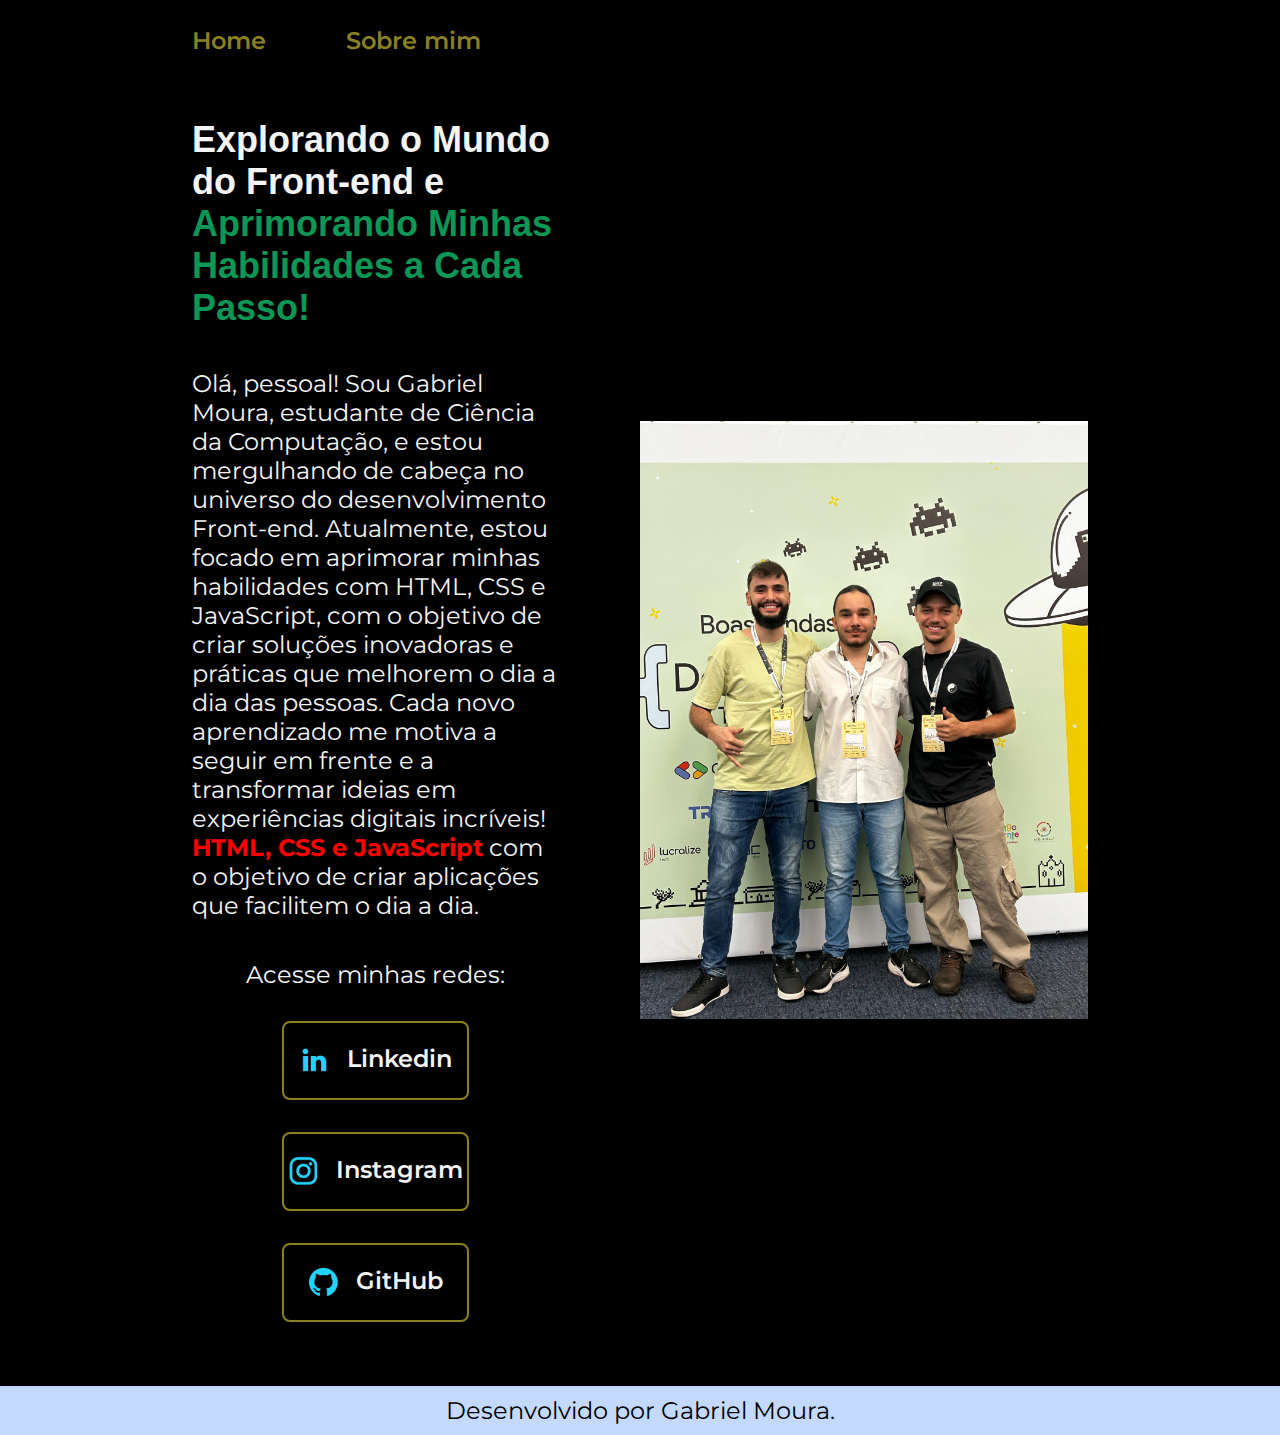
<file: index.html>
<!DOCTYPE html>
<html lang="pt-br">

<head>
    <meta charset="UTF-8">
    <meta name="viewport" content="width=device-width, initial-scale=1.0">
    <title>Portfólio - Gabriel</title>
    <link rel="stylesheet" href="/css/style.css">
</head>

<body>

    <header class="header__info">

        <nav class="header__menu">
            <a href="index.html" class="header__linked__menu">Home</a>
            <a href="about.html" class="header__linked__menu">Sobre mim</a>
        </nav>

    </header>

    <main class="text__main">
        <section class="pag__content">
            <h1 class="pag__title">Explorando o Mundo do Front-end e <strong class="featured__title"> Aprimorando Minhas
                    Habilidades a Cada Passo!</strong></h1>

            <p class="pag__text">Olá, pessoal! Sou Gabriel Moura, estudante de Ciência da Computação,
                e estou mergulhando de cabeça no universo do desenvolvimento Front-end.
                Atualmente, estou focado em aprimorar minhas habilidades com HTML,
                CSS e JavaScript, com o objetivo de criar soluções
                inovadoras e práticas que melhorem o dia a dia das pessoas.
                Cada novo aprendizado me motiva a seguir em frente e
                a transformar ideias em experiências digitais incríveis! <strong class="highlight__line">HTML, CSS e
                    JavaScript</strong> com o objetivo de criar aplicações que facilitem o dia a dia.
            </p>

            <div class="pag__links">
                <h2 class="title__social__link"> Acesse minhas redes:</h2>
                <a class="social__links" href="https://www.linkedin.com/in/gabriel-moura-374002348/" target="_blank">
                    <img src="./assets/linkedin.png">Linkedin</a>
                <a class="social__links" href="https://instagram.com/gabriell_m0ura" target="_blank">
                    <img src="./assets/instagram.png">Instagram</a>
                <a class="social__links" href="https://github.com/Halwyr" target="_blank">
                    <img src="./assets/github.png">GitHub</a>
            </div>
        </section>
        <img class="profile" src="/assets/evento.jpg" alt="Gabriel Moura">

    </main>

    <footer class="baseboard">
        <p> Desenvolvido por Gabriel Moura.</p>
    </footer>

</body>

</html>
</file>
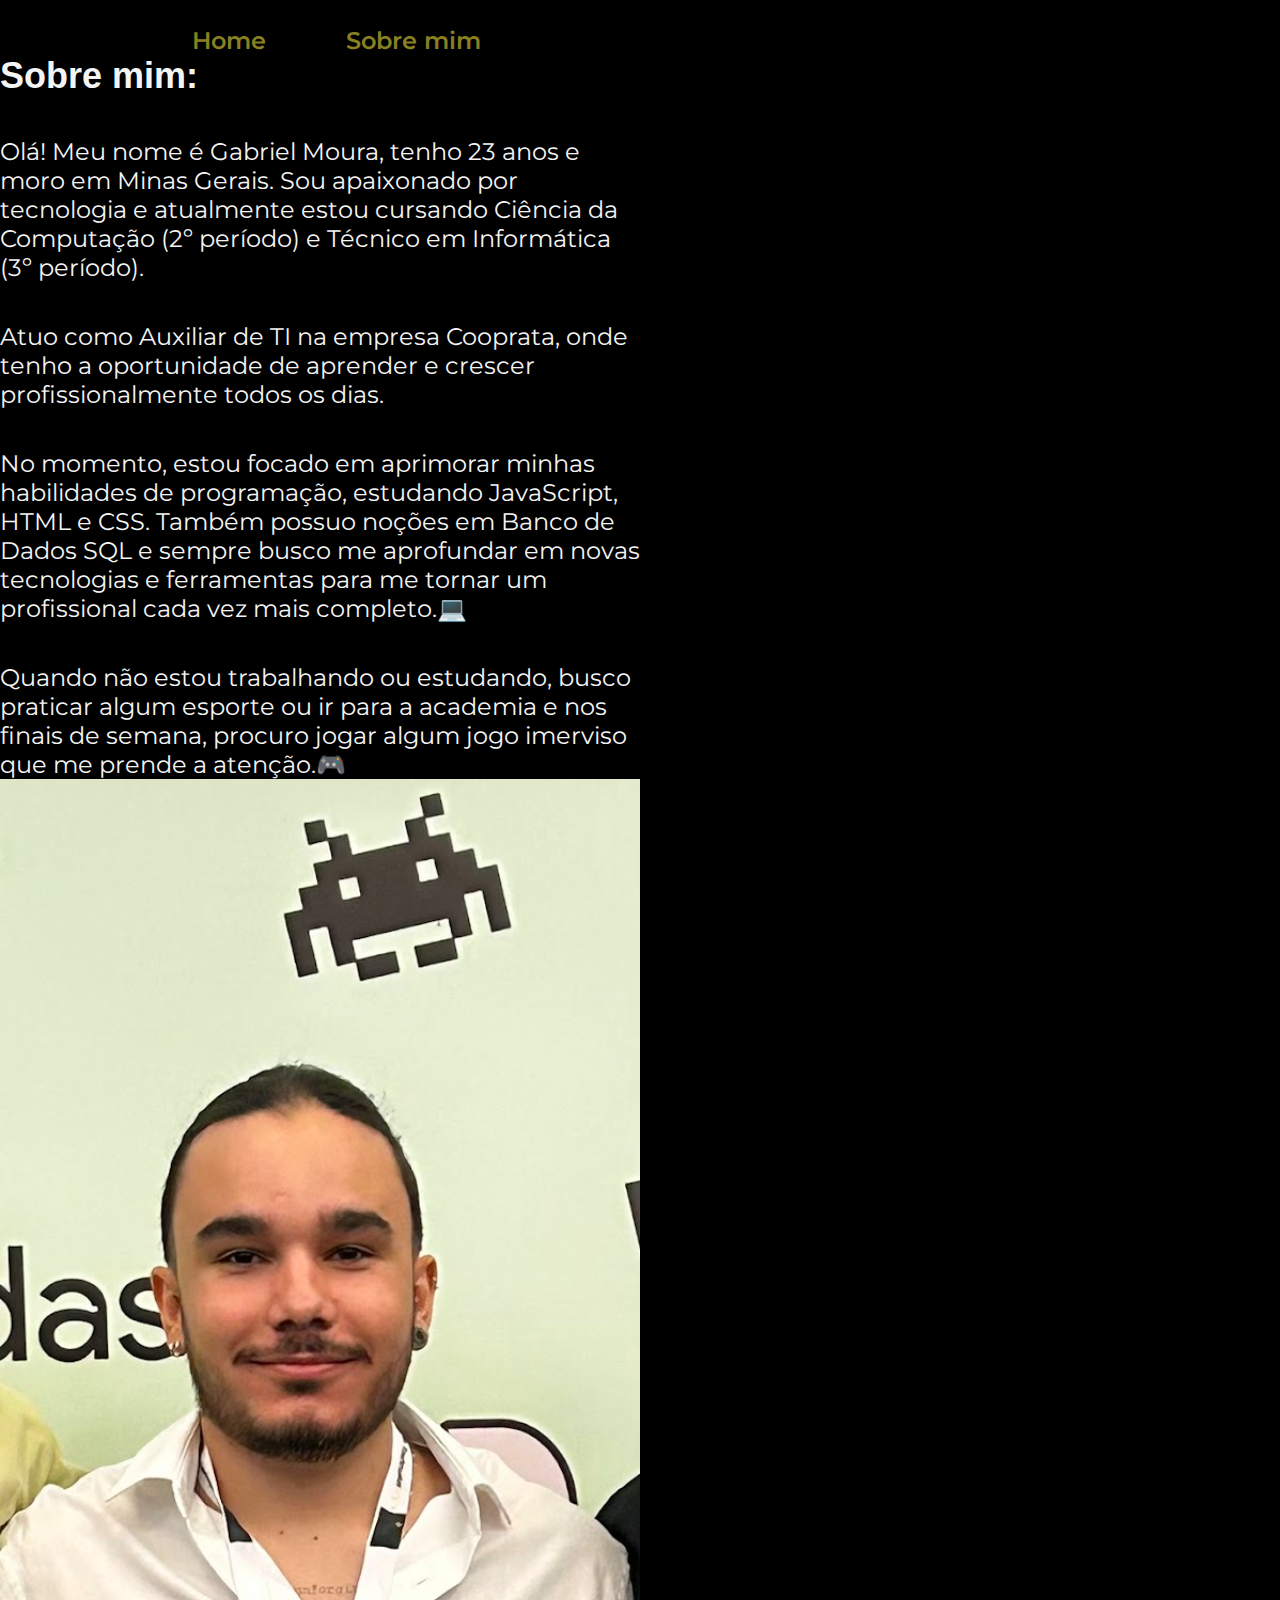
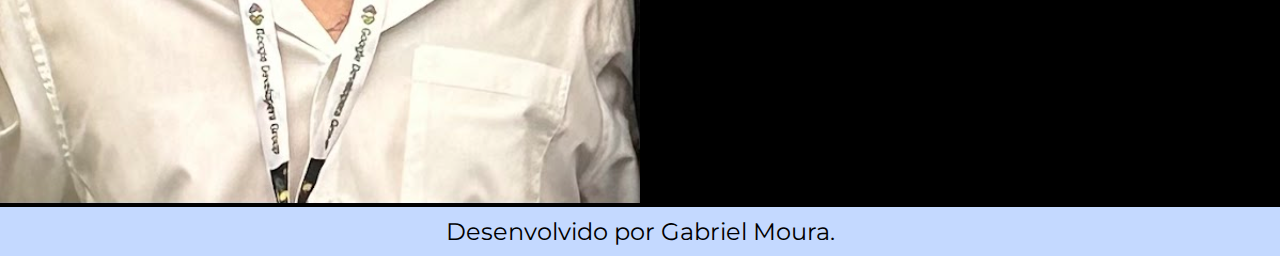
<file: about.html>
<!DOCTYPE html>
<html lang="pt-br">
<head>
    <meta charset="UTF-8">
    <meta name="viewport" content="width=device-width, initial-scale=1.0">
    <title>Sobre Mim</title>
    <link rel="stylesheet" href="/css/style.css">
</head>
<body>

    <header class="header__info">

        <nav class="header__menu">
            <a href="index.html" class="header__linked__menu">Home</a>
            <a href="about.html" class="header__linked__menu">Sobre mim</a>
        </nav>

    </header>

    <main class="text__img">

        <section class="pag__content">

            <h1 class="pag__title">Sobre mim:</h1>

            <p class="pag__text">Olá! Meu nome é Gabriel Moura, tenho 23 anos e moro em Minas Gerais. Sou apaixonado por tecnologia e atualmente estou cursando Ciência da Computação (2º período) e Técnico em Informática (3º período).</p>

            <p class="pag__text">Atuo como Auxiliar de TI na empresa Cooprata, onde tenho a oportunidade de aprender e crescer profissionalmente todos os dias.</p>

            <p class="pag__text">No momento, estou focado em aprimorar minhas habilidades de programação, estudando JavaScript, HTML e CSS. Também possuo noções em Banco de Dados SQL e sempre busco me aprofundar em novas tecnologias e ferramentas para me tornar um profissional cada vez mais completo.💻</p>

            <p class="pag__text">Quando não estou trabalhando ou estudando, busco praticar algum esporte ou ir para a academia e nos finais de semana, procuro jogar algum jogo imerviso que me prende a atenção.🎮</p>


        </section>
        <img class="profile" src="./assets/gabriel.jpg" alt="Gabriel Moura">
    </main>

        <footer class="baseboard">
            <p> Desenvolvido por Gabriel Moura.</p>
        </footer>

</body>
</html>
</file>
<file: css/style.css>
/* FONTE IMPORTADA DO SITE GOOGLE FONTS */
@import url('https://fonts.googleapis.com/css2?family=Bebas+Neue&display=swap');
@import url('https://fonts.googleapis.com/css2?family=Bebas+Neue&family=Montserrat:ital,wght@0,600;1,600&display=swap');

/* VARIÁVEL PARA AS CORES AZUL/PRETA/BRANCA E FONTES */
:root{

    --cor-principal: #898121;
    --cor-textos: #F4F4F4;
    --cor-secundaria: #000000;
    --font-principal: 'Krona One', sans-serif;
    --font-secundaria: 'Montserrat', sans-serif;
}

* {

    margin: 0; /* SEM MARGEM */
    padding: 0; /* SEM PREENCHIMENTO */
}

/* CSS PARA O BODY. */
body {

    /*  height: 100vh; 100% DO NAVEGADOR - VIEWPORT */
    box-sizing: border-box; /* AJUSTA ELEMENTO FILHO AO TAMANHO DO ELEMENTO PAI */
    color: var(--cor-textos);
    background-color: var(--cor-secundaria);
    
}

/* CSS PARA CABEÇALHO */
.header__info {

    padding: 2% 0% 0% 15%;
}

/* CSS PARA DISTANCIAR CABEÇALHOS */
.header__menu {

    display: flex;
    gap:80px;
}

/* CSS PARA CABEÇALHOS SUPERIORES */
.header__linked__menu {

    font-family: var(--font-secundaria);
    font-size: 1.5rem;
    font-weight: 600;
    color: var(--cor-principal);
    text-decoration: none; /* RETIRA A DECORAÇÃO DO TEXTO */
}

/* CSS DA CLASS FEATURED__TITLE */
.featured__title{

    color: rgb(13, 150, 86);
}

/* CSS DA CLASS HIGHLIGHT__LINE */
.highlight__line {

    color: red;
}

.text__main {

    display: flex; /* UTILIZADO PARA ORDERNAR OS ELEMENTOS EM LINHA */
    align-items: center; /* CENTRALIZA OS ITENS (CONTEÚDO) */
    justify-content: space-between; /* ESPAÇAMENTO ENTRE OS ELEMENTOS */
    padding: 5% 15%; /* MARGEM - PRIMEIRO VALOR VERTICAL - SEGUNDO VALOR HORIZONTAL */
    gap: 82px;
}

.pag__content {

    width: 50%; /* LARGURA */
    display: flex;
    flex-direction: column; /* ESTILO COLUNA */
    gap: 40px; /* ESPAÇAMENTO ENTRE CADA UM DOS ELEMENTOS FILHOS */

}

.pag__title {

    font-size: 2.25rem;
    font-family: var(--font-principal);
}

.pag__text {

    font-size: 1.5rem;
    font-family: var(--font-secundaria);
}

.pag__links {

    display: flex;
    flex-direction: column; /* AJUSTAR OS ITENS EM FORMATO COLUNA */
    justify-content: space-between;
    align-items: center; /* ALINHA OS ITENS NO CENTRO */
    gap: 32px; /* ESPAÇAMENTO ENTRE ITENS */
}

.social__links {

    color: var(--cor-textos);
    border: 2px solid var(--cor-principal); /* ADICIONA UMA BORDA COM EXPESSURA */
    width: 50%;
    text-align: center; /* ALINHAR TEXTO */
    border-radius: 8px; /* DEFINE O ESTILO DAS BORDAS */
    font-size: 1.5rem;
    font-weight: 600;
    padding: 21.5px 0; /* ESPAÇAMENTO - PRIMEIRO VALOR VERTICAL - SEGUNDO VALOR HORIZONTAL */
    text-decoration: none; /* SEM DECORAÇÃO NO TEXTO */
    font-family: var(--font-secundaria);
    display: flex;
    justify-content: center;
    gap: 16px;
}

.title__social__link {

    font-family: var(--font-secundaria);
    font-weight: 400;
    font-size: 1.5rem;
}

/* ESTILO AO PASSAR O PONTEIRO POR CIMA */
.social__links:hover{

    background-color: rgb(29, 52, 122);
}

/* CSS PARA O RODAPÉ DA PÁGINA */
.baseboard{

    padding: 24px;
    text-align: center;
    font-size: 1.5rem;
    font-family: var(--font-secundaria);
    font-weight: 400;
    background-color: #C4D9FF;
    color: var(--cor-secundaria);
    padding: 10px;
}

.profile {

    width: 50%;
    height: 50%;
}

@media (max-width: 1200px) {

    .header__info {

        padding: 10%;
    }

    .header__menu {

        justify-content: center;
    }

    .text__main {

        flex-direction: column-reverse;
        padding: 7%;
    }

    .pag__content {

        width: auto;
    }
}
</file>
